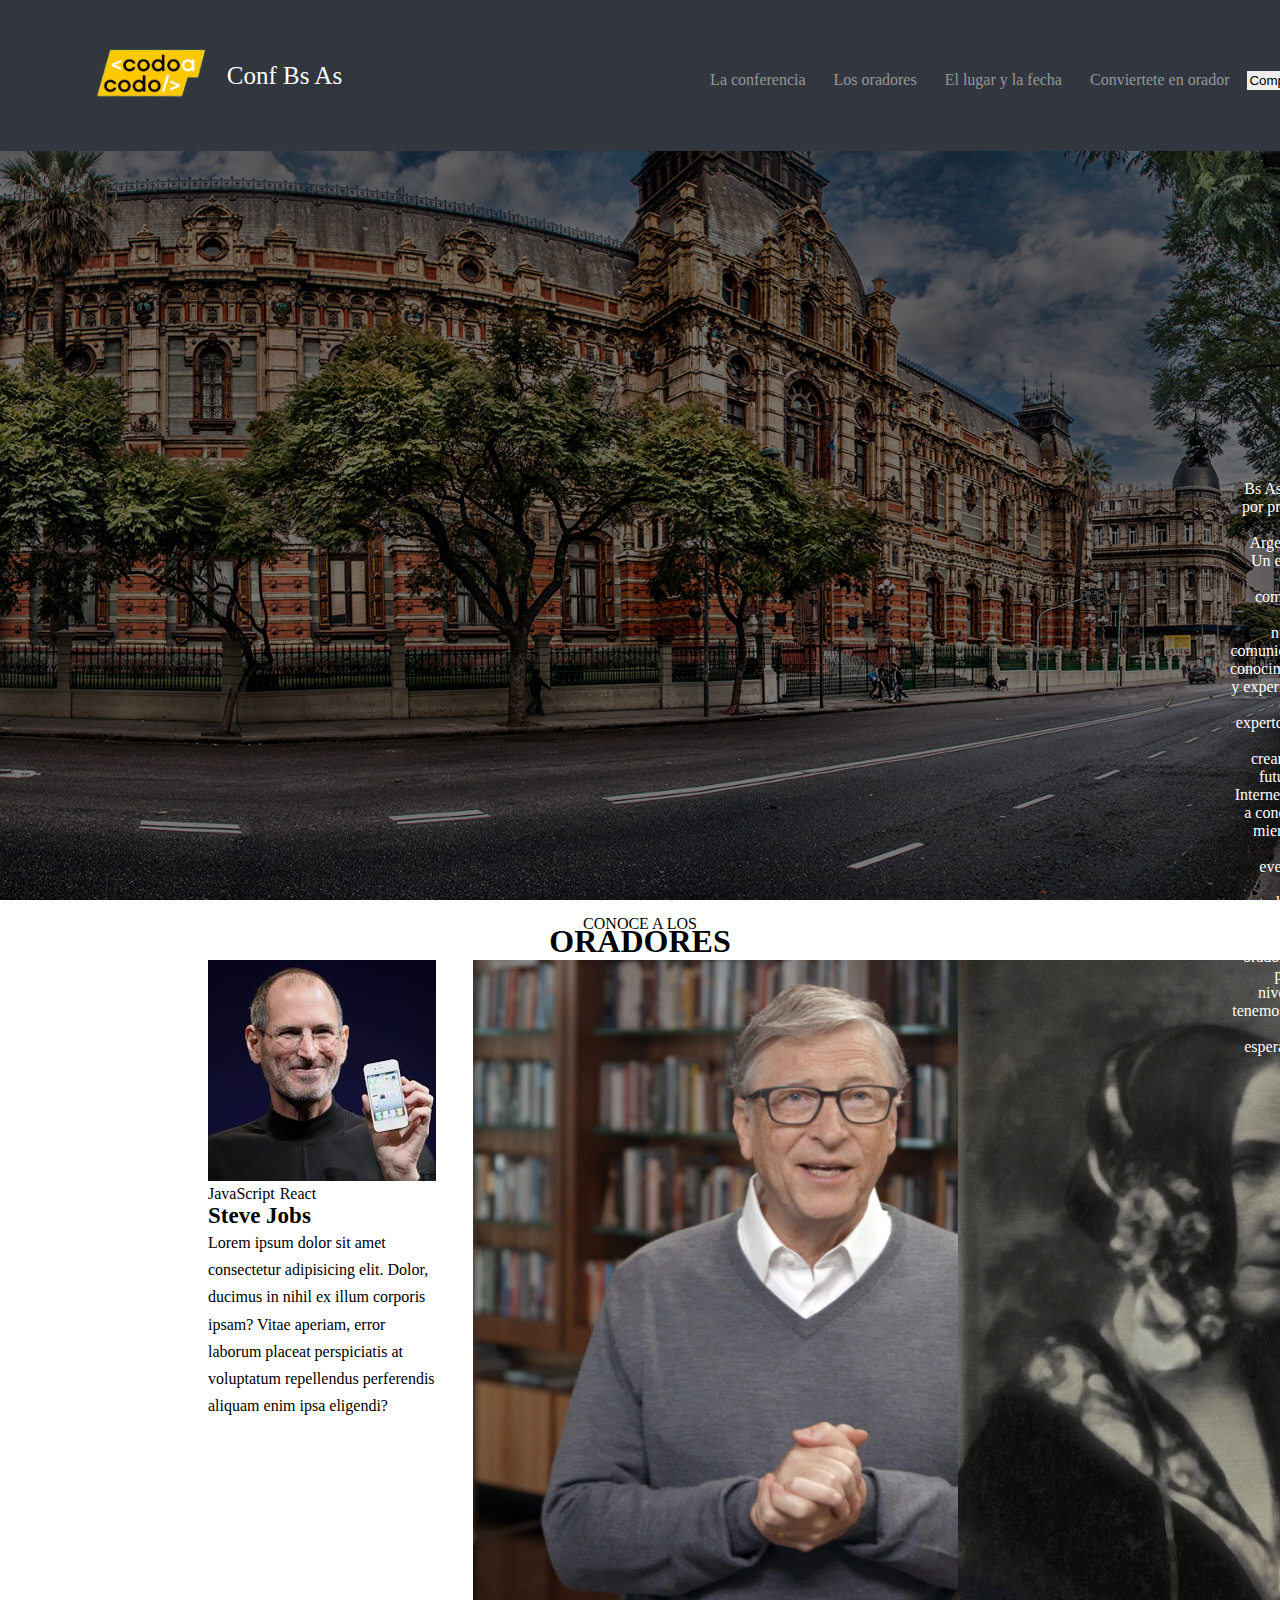
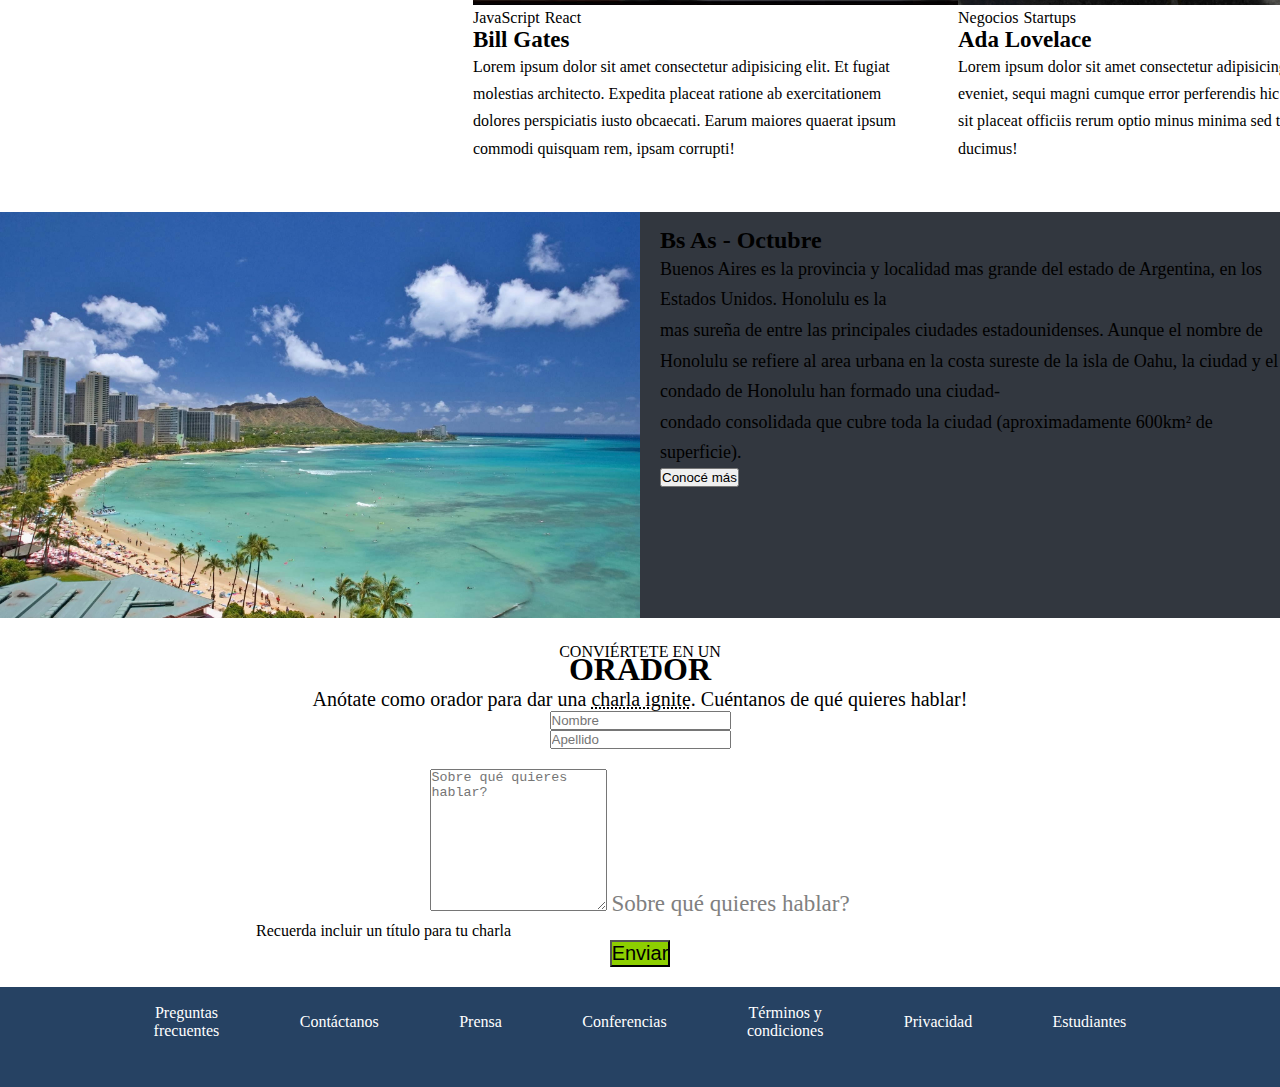
<file: index.html>
<!DOCTYPE html>
<html lang="es">
<head>
    <meta charset="UTF-8">
    <meta http-equiv="X-UA-Compatible" content="IE=edge">
    <meta name="viewport" content="width=device-width, initial-scale=1.0">
    <link rel="stylesheet" href="estilos.css">
    <link href="https://cdn.jsdelivr.net/npm/bootstrap@5.2.2/dist/css/bootstrap.min.css" rel="stylesheet" integrity="sha384-Zenh87qX5JnK2Jl0vWa8Ck2rdkQ2Bzep5IDxbcnCeuOxjzrPF/et3URy9Bv1WTRi" crossorigin="anonymous">
    <title>Primer y Segundo trabajo integrador</title>
</head>
<body>
    <!------Nav----------------->  
    <section class="header" style="min-height: 100vh; width: 100%; background-image: linear-gradient(rgba(0, 0, 0, 0.544),rgba(0, 0, 0, 0.521)),url(imagenes/ba1.jpg); background-position: center; background-size: cover; position:relative;">
        <nav style="width:100%; display: flex; padding: 2% 6%; justify-content: space-between; align-items: center; background-color: rgb(50, 55, 63); height: 100px; position: fixed; z-index: 180;">
            <a href="index.html"><img src="imagenes/codoacodo.png" style="width: 150px; height: 80px;"></a>
            <a href="" style="text-decoration: none;"><h1 style="color: white; font-size: 25px; font-weight: 400;">Conf Bs As</h1></a>
            <div class="nav-links" style="flex: 1; text-align: right;">
                <ul style="margin-top: 10px;">
                    <li class="nav-item"><a class="text-light" href="#">La conferencia</a></li>
                    <li class="nav-item"><a href="#">Los oradores</a></li>
                    <li class="nav-item"><a href="#">El lugar y la fecha</a></li>
                    <li class="nav-item"><a href="#">Conviertete en orador</a></li>
                    <li class="nav-item"><a href="indexTickets.html"><button type="button" class="btn btn-outline-success" style="border-color: transparent; margin-left: -10px;">Comprar tickets</button></a></li>
                </ul>
            </div>
        </nav>
        <!------Conf Bs As---------------->
        <div class="text-box">
            <h1>Conf Bs As</h1>
            <p>Bs As llega por primera vez a Argentina. Un evento para compartir con <br> nuestra comunidad el conocimiento y experiencia de los expertos que <br> estan creando el futuro de Internet. Ven a conocer a miembros del<br> evento, a otros estudiantes de Codo a Codo y los oradores de primer <br>nivel que tenemos para ti. Te esperamos!</p>
            <button type="button" class="button-2 btn btn-outline-light">Quiero ser orador</button>
            <a href="indexTickets.html"><button type="button" class="button-3 btn btn-success">Comprar tickets</button></a>
        </div>
    </section>
    <!-----Conoce a los oradores---------------->
    <section class="oradores">
        <p>CONOCE A LOS</p>
        <h1 style="margin-top: -10px;">ORADORES</h1>
        
      <div class="oradores-cards" style="display: flex; margin-left:5%; margin-right:5%;">
        <div class="card" style="width: 28rem; text-align: left;">
            <a href="#"><img src="imagenes/steve.jpg" class="card-img-top"></a>
            <div class="card-body">
              <span class="badge text-bg-warning">JavaScript</span><span class="badge text-bg-info text-white" style="margin-left:5px;">React</span>
              <h5 class="card-title" style="font-size: 23px;">Steve Jobs</h5>
              <p class="card-text" style="line-height: 1.7;">Lorem ipsum dolor sit amet consectetur adipisicing elit. Dolor, ducimus in nihil ex illum corporis ipsam? Vitae aperiam, error laborum placeat perspiciatis at voluptatum repellendus perferendis aliquam enim ipsa eligendi?</p>
            </div>
          </div>
        <div class="card" style="width: 28rem; margin-left: 37px;text-align: left;">
            <a href="#"><img src="imagenes/bill.jpg" class="card-img-top"></a>
            <div class="card-body">
              <span class="badge text-bg-warning">JavaScript</span><span class="badge text-bg-info text-white" style="margin-left:5px;">React</span>
              <h5 class="card-title" style="font-size: 23px;">Bill Gates</h5>
              <p class="card-text" style="line-height: 1.7;">Lorem ipsum dolor sit amet consectetur adipisicing elit. Et fugiat molestias architecto. Expedita placeat ratione ab exercitationem dolores perspiciatis iusto obcaecati. Earum maiores quaerat ipsum commodi quisquam rem, ipsam corrupti!</p>
            </div>
          </div>
        <div class="card" style="width: 28rem; margin-left: 37px;text-align: left;">
            <a href="#"><img src="imagenes/ada.jpeg" class="card-img-top"></a>
            <div class="card-body">
                <span class="badge text-bg-secondary">Negocios</span><span class="badge text-bg-danger" style="margin-left: 5px;">Startups</span>
                <h5 class="card-title" style="font-size: 23px;">Ada Lovelace</h5>
                <p class="card-text" style="line-height: 1.7;">Lorem ipsum dolor sit amet consectetur adipisicing elit. Eaque, et eveniet, sequi magni cumque error perferendis hic explicabo ipsam sit placeat officiis rerum optio minus minima sed tempore repellat ducimus!</p>
            </div>
          </div>
        </div>
    </section>
    <!------------------Bs As - Octubre----------------------->
    <section class="BsAsOctubre" style="display: flex;">
        <img src="imagenes/honolulu.jpg" class="img-fluid border border-3 border-secondary" style="width:50%;">
        <div class="border-top border-bottom border-3 border-secondary text-white" style="width: 50%; background-color: rgb(50, 55, 63); text-align: left;">
            <h2 style="margin-top: 15px; margin-left: 20px;">Bs As - Octubre</h2>
            <p style="margin-left: 20px; line-height: 1.7; font-size: 18px;">Buenos Aires es la provincia y localidad mas grande del estado de Argentina, en los Estados Unidos. Honolulu es la<br> mas sureña de entre las principales ciudades estadounidenses. Aunque el nombre de Honolulu se refiere al area urbana en la costa sureste de la isla de Oahu, la ciudad y el condado de Honolulu han formado una ciudad-<br>condado consolidada que cubre toda la ciudad (aproximadamente 600km² de superficie).</p>
            <button type="button" class="btn btn-outline-light" style="margin-left: 20px;">Conocé más</button>
        
        </div>
    </section>
<!----------------------------Conviertete-En-Un-Orador--------------------------------------------->
    <section class="ConvierteteOrador">
        <p>CONVIÉRTETE EN UN</p>
        <h1 style="margin-top: -10px;">ORADOR</h1>
        <p style="font-size: 20px;">Anótate como orador para dar una <abbr title="">charla ignite</abbr>. Cuéntanos de qué quieres hablar!</p>
        <div class="row" style="margin-bottom: 20px;">
            <div class="col">
              <input type="text" class="form-control" placeholder="Nombre" aria-label="Nombre">
            </div>
            <div class="col">
              <input type="text" class="form-control" placeholder="Apellido" aria-label="Apellido">
            </div>
          </div>
          <div class="form-floating">
            <textarea class="form-control" placeholder="Sobre qué quieres hablar?" id="floatingTextarea2" style="height: 140px"></textarea>
            <label for="floatingTextarea2" style="color: gray; font-size: 23px; left:8px;">Sobre qué quieres hablar?</label>
          </div>
          <p class="text-secondary" style="text-align: left; margin-top: 5px">Recuerda incluir un título para tu charla</p>
          <div class="d-grid gap-2">
            <button class="btn btn-success border-0" type="button" style="background-color: rgb(141, 207, 0); font-size: 20px;">Enviar</button>
          </div>
    </section>
      <!-----------------------Footer--------------------------->    
    <footer>
        <div class="footer-links">
            <ul style="display: flex; padding: 1.3% 12%; justify-content: space-between; align-items: center; text-align: center;">
                <a href=""><li>Preguntas <br>frecuentes</li></a>
                <a href=""><li>Contáctanos</li></a>
                <a href=""><li>Prensa</li></a>
                <a href=""><li>Conferencias</li></a>
                <a href=""><li>Términos y<br>condiciones</li></a>
                <a href=""><li>Privacidad</li></a>
                <a href=""><li>Estudiantes</li></a>
            </ul>
        </div>
    </footer>



    <script src="https://cdn.jsdelivr.net/npm/bootstrap@5.2.2/dist/js/bootstrap.bundle.min.js" integrity="sha384-OERcA2EqjJCMA+/3y+gxIOqMEjwtxJY7qPCqsdltbNJuaOe923+mo//f6V8Qbsw3" crossorigin="anonymous"></script>
</body>
</html>
</file>
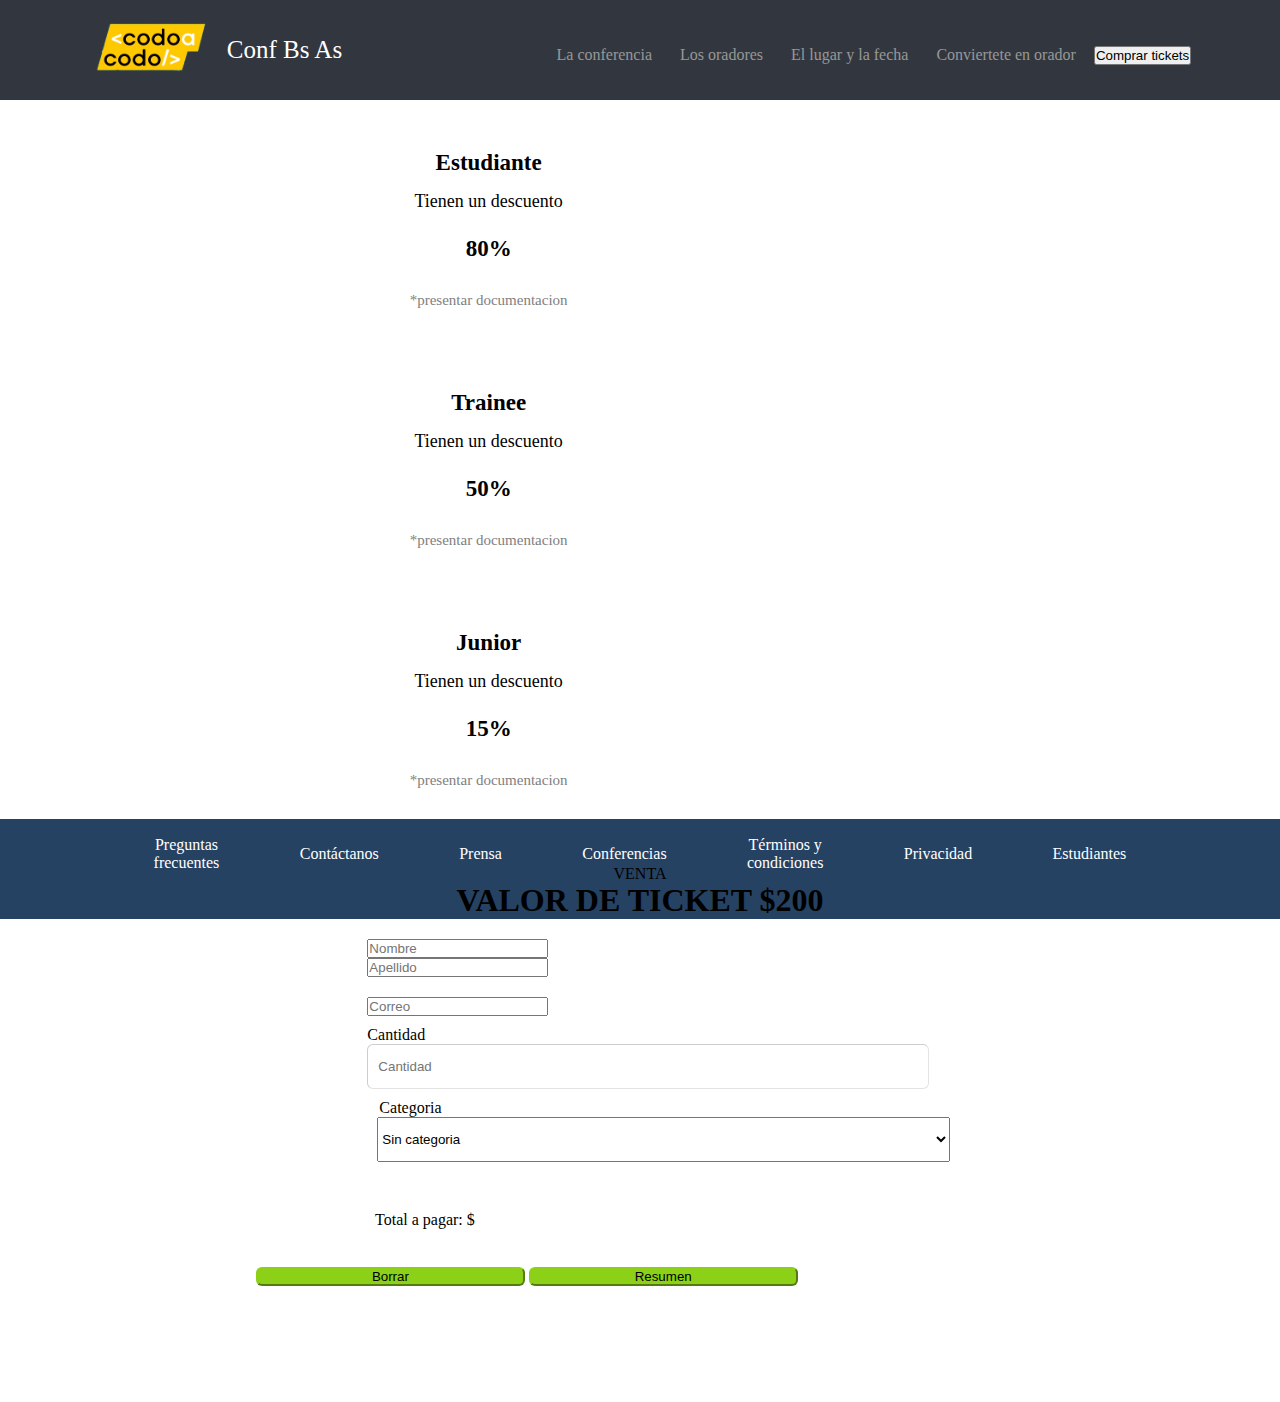
<file: Comprar tickets/index.html>
<!DOCTYPE html>
<html lang="es">
<head>
    <meta charset="UTF-8">
    <meta http-equiv="X-UA-Compatible" content="IE=edge">
    <meta name="viewport" content="width=device-width, initial-scale=1.0">
    <link rel="stylesheet" href="estilos.css">
    <link href="https://cdn.jsdelivr.net/npm/bootstrap@5.2.2/dist/css/bootstrap.min.css" rel="stylesheet" integrity="sha384-Zenh87qX5JnK2Jl0vWa8Ck2rdkQ2Bzep5IDxbcnCeuOxjzrPF/et3URy9Bv1WTRi" crossorigin="anonymous">
    <title>Comprar tickets</title>
</head>
<body>
    <!----------------------Nav-------------------------> 
    <section class="header">
        <nav style="width:100%; display: flex; padding: 2% 6%; justify-content: space-between; align-items: center; background-color: rgb(50, 55, 63); height: 100px; position: fixed; z-index: 180;">
            <a href="C:\Users\USUARIO\Desktop\Escritorio\Programacion\Primer y Segundo Trabajo Practico Integrador\La conferencia\index.html"><img src="imagenes/codoacodo.png" style="width: 150px; height: 80px;"></a>
            <a href="C:\Users\USUARIO\Desktop\Escritorio\Programacion\Primer y Segundo Trabajo Practico Integrador\La conferencia\index.html" style="text-decoration: none;"><h1 style="color: white; font-size: 25px; font-weight: 400;">Conf Bs As</h1></a>
            <div class="nav-links" style="flex: 1; text-align: right;">
                <ul style="margin-top: 10px;">
                    <li class="nav-item"><a href="C:\Users\USUARIO\Desktop\Escritorio\Programacion\Primer y Segundo Trabajo Practico Integrador\La conferencia\index.html">La conferencia</a></li>
                    <li class="nav-item"><a href="#">Los oradores</a></li>
                    <li class="nav-item"><a href="#">El lugar y la fecha</a></li>
                    <li class="nav-item"><a href="#">Conviertete en orador</a></li>
                    <li class="nav-item"><button type="button" class="btn btn-success" style="margin-left: -10px;" href="#">Comprar tickets</button></li>
                </ul>
            </div>
        </nav>
    </section>
    <!---------------------CATEGORIAS--------------------------------------------------------->
    <section class="ticketsSection">
        <div class="categoriaDescuentos">
          <div class="row row-cols-3 row-cols-md-3 g-4" style="width:79%;">   
            <div class="card border-primary mb-3" style="max-width: 19rem; height: 230px; border-radius: 3px; text-align: center; right: 8px;">
                <div class="card-body text-dark">
                  <h5 class="card-title" style="font-size: 23px; margin-top: 10px;">Estudiante</h5>
                  <p class="card-text" style="font-size: 18px; margin-top: 15px;">Tienen un descuento</p>
                  <b><p class="card-text" style="font-size: 23px; margin-top: 24px;">80%</p></b>
                  <p class="card-text" style="font-size: 15px; margin-top: 30px; color: grey;">*presentar documentacion</p>
                </div>
            </div>

            <div class="card border-success mb-3" style="max-width: 19rem; height: 230px; border-radius: 3px; text-align: center;">
                <div class="card-body text-dark">
                    <h5 class="card-title" style="font-size: 23px; margin-top: 10px;">Trainee</h5>
                    <p class="card-text" style="font-size: 18px; margin-top: 15px;">Tienen un descuento</p>
                    <b><p class="card-text" style="font-size: 23px; margin-top: 24px;">50%</p></b>
                    <p class="card-text" style="font-size: 15px; margin-top: 30px; color: grey;">*presentar documentacion</p>
                    
                </div>
            </div>

            <div class="card border-warning mb-3" style="max-width: 19rem; height: 230px; border-radius: 3px; text-align: center; left: 8px;">                
                <div class="card-body">
                    <h5 class="card-title" style="font-size: 23px; margin-top: 10px;">Junior</h5>
                    <p class="card-text" style="font-size: 18px; margin-top: 15px;">Tienen un descuento</p>
                    <b><p class="card-text" style="font-size: 23px; margin-top: 24px;">15%</p></b>
                    <p class="card-text" style="font-size: 15px; margin-top: 30px; color: grey;">*presentar documentacion</p>
                    
                </div>
              </div>
          </div>
        </div>
        <!----------------------------------- VENTA DE TICKETS --------------------------------------------->
        <div class="ventaTickets">
            <p style="margin-top: 5px; margin-bottom:-1px;">VENTA</p>
            <h1 style="margin-bottom: 20px;">VALOR DE TICKET $200</h1>
            <div class="row" style="width: 71%;">
                <div class="col">
                  <input id="inputNombre" type="text" class="form-control" placeholder="Nombre" aria-label="required">
                </div>
                <div class="col">
                  <input id="inputApellido" type="text" class="form-control" placeholder="Apellido" aria-label="required">
                </div>
                <div class="mb-3" style="margin-top: 20px;">
                    <input type="email" class="form-control" placeholder="Correo">
                </div>
                  <div class="row" style="width: 100%;">
                    <div class="col">
                      <p style="margin-top: 10px;">Cantidad</p>
                      <input id="cantidadTickets" type="number" min="0" placeholder="Cantidad" style="border-color: rgba(29, 29, 29, 0.198); border-width: 1px; border-radius: 6px; height: 45px; width: 103%; padding-left: 10px;">
                    </div>
                    <div class="col">
                        <p style="margin-left: 12px; margin-top: 10px;">Categoria</p>
                        <select id="categoria" class="form-select" aria-label="required" style="height: 45px; width: 105%; margin-left: 10px;">
                            <option selected>Sin categoria</option>
                            <option value="1">Estudiante</option>
                            <option value="2">Trainee</option>
                            <option value="3">Junior</option>
                        </select>
                    </div>
                  </div>
            </div>
        <div class="alert alert-primary" role="alert" style="width: 69%; margin-top: 25px; height: 80px; padding-top: 24px;">
                <p id="parrafoTotal">Total a pagar: $</p>
              </div>   
        <div class="btn" style="width: 100%; border-color: transparent;">
            <button id="borrar" class="btn btn-success btn-lg" type="button" style="width:35%; background-color: rgb(140, 208, 23); border-radius: 6px; border-color: rgb(140, 208, 23);">Borrar</button>
            <button id="resumen" class="btn btn-success btn-lg" type="button" style="width:35%; background-color: rgb(140, 208, 23); border-radius: 6px; border-color: rgb(140, 208, 23); ">Resumen</button>
        </div>


        </div>
    </section>
<!-----------------------------------Footer-------------------------------------------->
    <footer>
        <div class="footer-links">
            <ul style="display: flex; padding: 1.3% 12%; justify-content: space-between; align-items: center; text-align: center;">
                <a href=""><li>Preguntas <br>frecuentes</li></a>
                <a href=""><li>Contáctanos</li></a>
                <a href=""><li>Prensa</li></a>
                <a href=""><li>Conferencias</li></a>
                <a href=""><li>Términos y<br>condiciones</li></a>
                <a href=""><li>Privacidad</li></a>
                <a href=""><li>Estudiantes</li></a>
            </ul>
        </div>
    </footer>


    <script src="./script.js"></script>
    </body>
</html>
</file>
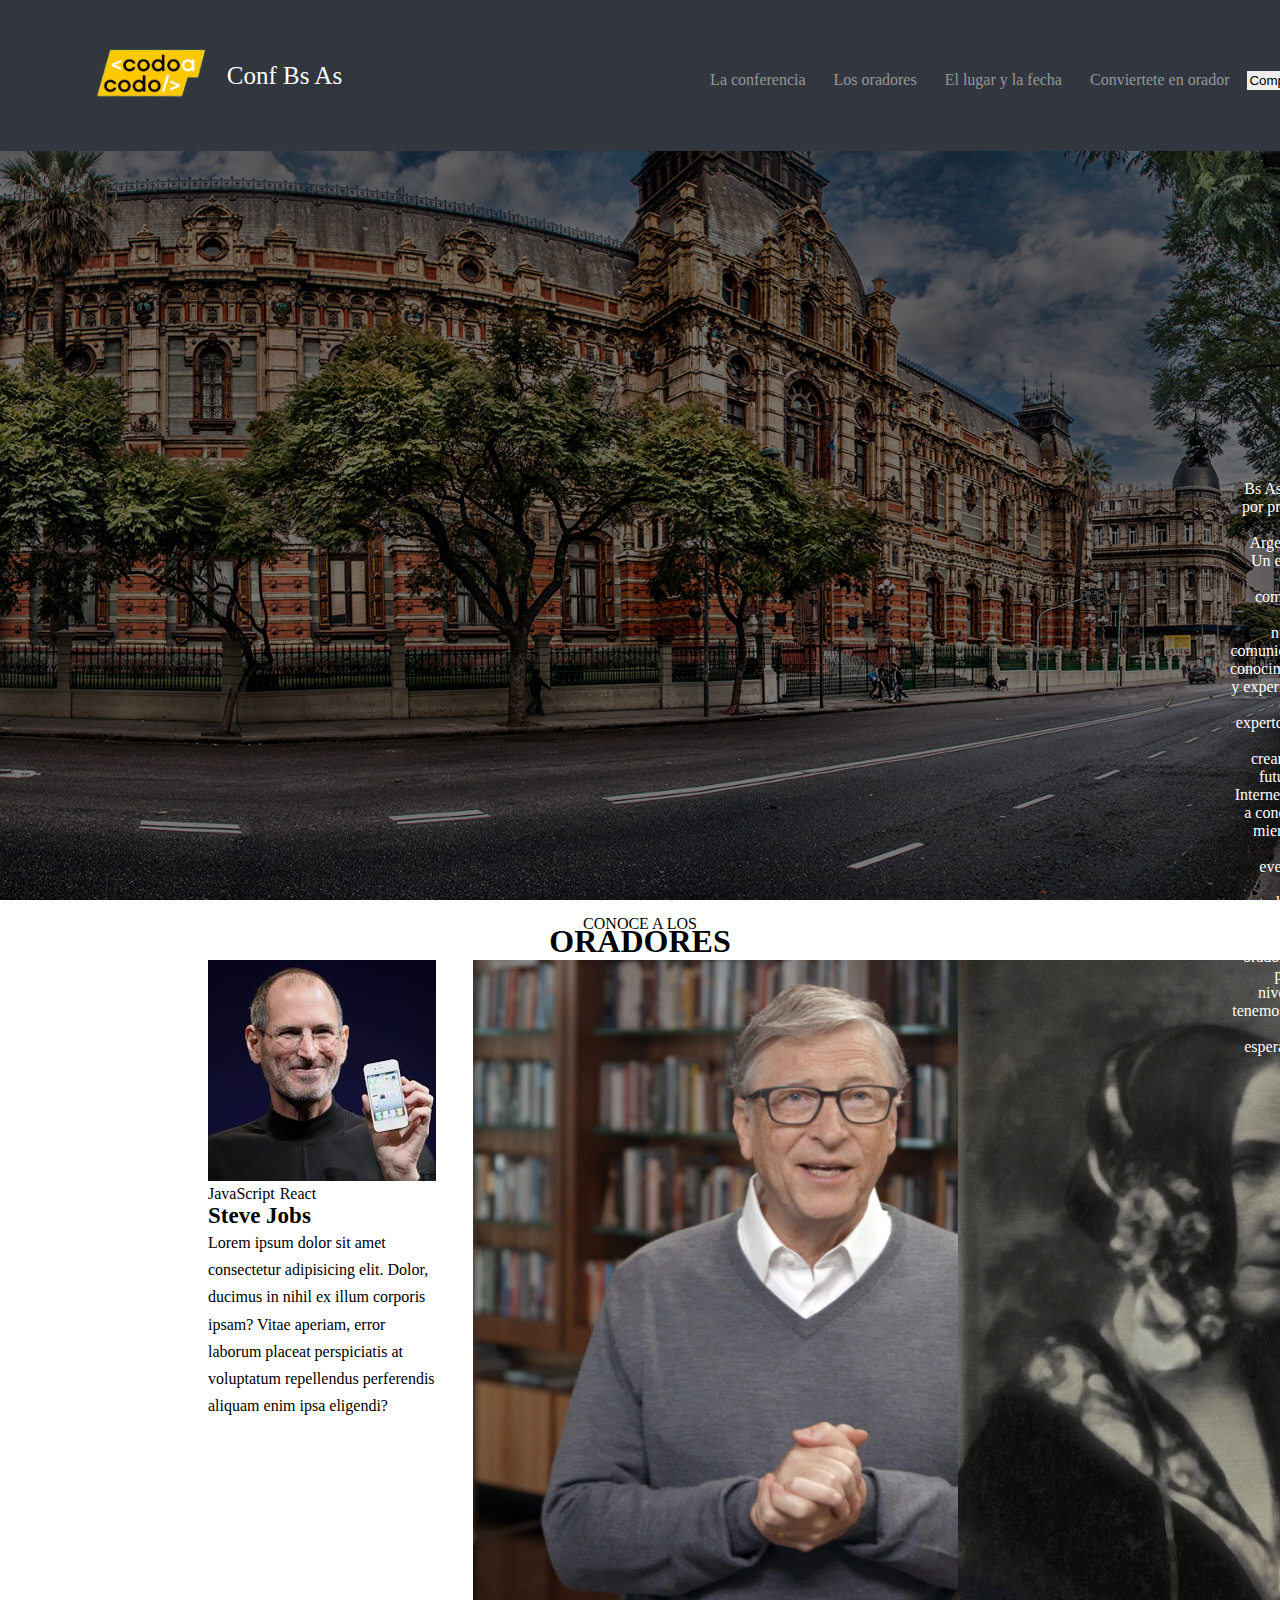
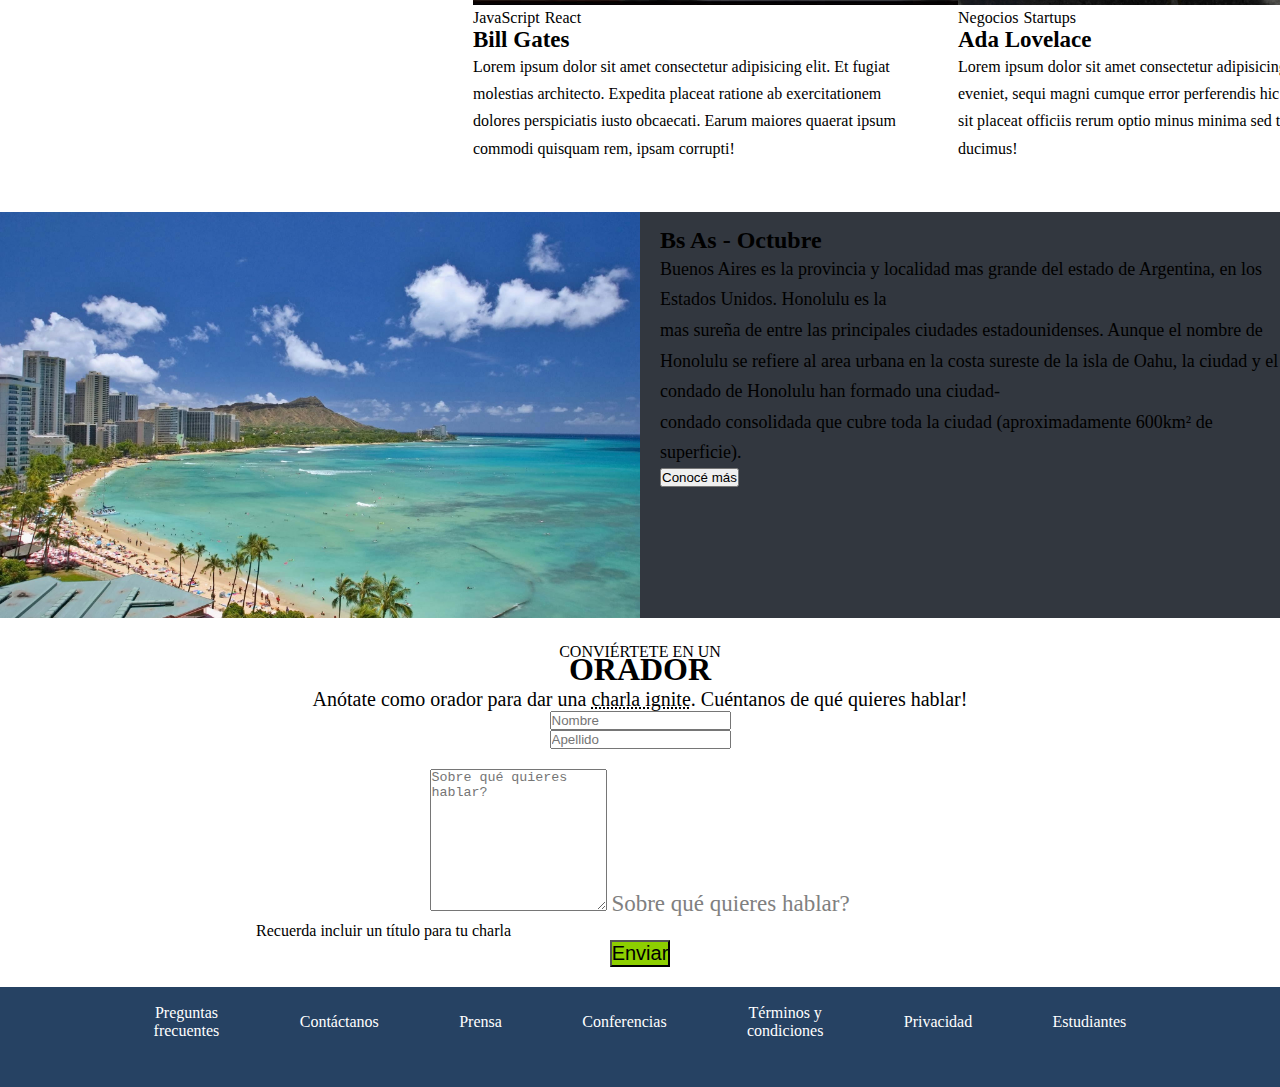
<file: La conferencia/index.html>
<!DOCTYPE html>
<html lang="es">
<head>
    <meta charset="UTF-8">
    <meta http-equiv="X-UA-Compatible" content="IE=edge">
    <meta name="viewport" content="width=device-width, initial-scale=1.0">
    <link rel="stylesheet" href="estilos.css">
    <link href="https://cdn.jsdelivr.net/npm/bootstrap@5.2.2/dist/css/bootstrap.min.css" rel="stylesheet" integrity="sha384-Zenh87qX5JnK2Jl0vWa8Ck2rdkQ2Bzep5IDxbcnCeuOxjzrPF/et3URy9Bv1WTRi" crossorigin="anonymous">
    <title>Primer y Segundo trabajo integrador</title>
</head>
<body>
    <!------Nav----------------->  
    <section class="header" style="min-height: 100vh; width: 100%; background-image: linear-gradient(rgba(0, 0, 0, 0.544),rgba(0, 0, 0, 0.521)),url(imagenes/ba1.jpg); background-position: center; background-size: cover; position:relative;">
        <nav style="width:100%; display: flex; padding: 2% 6%; justify-content: space-between; align-items: center; background-color: rgb(50, 55, 63); height: 100px; position: fixed; z-index: 180;">
            <a href="index.html"><img src="imagenes/codoacodo.png" style="width: 150px; height: 80px;"></a>
            <a href="#" style="text-decoration: none;"><h1 style="color: white; font-size: 25px; font-weight: 400;">Conf Bs As</h1></a>
            <div class="nav-links" style="flex: 1; text-align: right;">
                <ul style="margin-top: 10px;">
                    <li class="nav-item"><a class="text-light" href="#">La conferencia</a></li>
                    <li class="nav-item"><a href="#">Los oradores</a></li>
                    <li class="nav-item"><a href="#">El lugar y la fecha</a></li>
                    <li class="nav-item"><a href="#">Conviertete en orador</a></li>
                    <li class="nav-item"><a href="C:\Users\USUARIO\Desktop\Escritorio\Programacion\Primer y Segundo Trabajo Practico Integrador\Comprar tickets\index.html"><button type="button" class="btn btn-outline-success" style="border-color: transparent; margin-left: -10px;">Comprar tickets</button></a></li>
                </ul>
            </div>
        </nav>
        <!------Conf Bs As---------------->
        <div class="text-box">
            <h1>Conf Bs As</h1>
            <p>Bs As llega por primera vez a Argentina. Un evento para compartir con <br> nuestra comunidad el conocimiento y experiencia de los expertos que <br> estan creando el futuro de Internet. Ven a conocer a miembros del<br> evento, a otros estudiantes de Codo a Codo y los oradores de primer <br>nivel que tenemos para ti. Te esperamos!</p>
            <button type="button" class="button-2 btn btn-outline-light">Quiero ser orador</button>
            <a href="C:\Users\USUARIO\Desktop\Escritorio\Programacion\Primer y Segundo Trabajo Practico Integrador\Comprar tickets\index.html""><button type="button" class="button-3 btn btn-success">Comprar tickets</button></a>
        </div>
    </section>
    <!-----Conoce a los oradores---------------->
    <section class="oradores">
        <p>CONOCE A LOS</p>
        <h1 style="margin-top: -10px;">ORADORES</h1>
        
      <div class="oradores-cards" style="display: flex; margin-left:5%; margin-right:5%;">
        <div class="card" style="width: 28rem; text-align: left;">
            <a href="#"><img src="imagenes/steve.jpg" class="card-img-top"></a>
            <div class="card-body">
              <span class="badge text-bg-warning">JavaScript</span><span class="badge text-bg-info text-white" style="margin-left:5px;">React</span>
              <h5 class="card-title" style="font-size: 23px;">Steve Jobs</h5>
              <p class="card-text" style="line-height: 1.7;">Lorem ipsum dolor sit amet consectetur adipisicing elit. Dolor, ducimus in nihil ex illum corporis ipsam? Vitae aperiam, error laborum placeat perspiciatis at voluptatum repellendus perferendis aliquam enim ipsa eligendi?</p>
            </div>
          </div>
        <div class="card" style="width: 28rem; margin-left: 37px;text-align: left;">
            <a href="#"><img src="imagenes/bill.jpg" class="card-img-top"></a>
            <div class="card-body">
              <span class="badge text-bg-warning">JavaScript</span><span class="badge text-bg-info text-white" style="margin-left:5px;">React</span>
              <h5 class="card-title" style="font-size: 23px;">Bill Gates</h5>
              <p class="card-text" style="line-height: 1.7;">Lorem ipsum dolor sit amet consectetur adipisicing elit. Et fugiat molestias architecto. Expedita placeat ratione ab exercitationem dolores perspiciatis iusto obcaecati. Earum maiores quaerat ipsum commodi quisquam rem, ipsam corrupti!</p>
            </div>
          </div>
        <div class="card" style="width: 28rem; margin-left: 37px;text-align: left;">
            <a href="#"><img src="imagenes/ada.jpeg" class="card-img-top"></a>
            <div class="card-body">
                <span class="badge text-bg-secondary">Negocios</span><span class="badge text-bg-danger" style="margin-left: 5px;">Startups</span>
                <h5 class="card-title" style="font-size: 23px;">Ada Lovelace</h5>
                <p class="card-text" style="line-height: 1.7;">Lorem ipsum dolor sit amet consectetur adipisicing elit. Eaque, et eveniet, sequi magni cumque error perferendis hic explicabo ipsam sit placeat officiis rerum optio minus minima sed tempore repellat ducimus!</p>
            </div>
          </div>
        </div>
    </section>
    <!------------------Bs As - Octubre----------------------->
    <section class="BsAsOctubre" style="display: flex;">
        <img src="imagenes/honolulu.jpg" class="img-fluid border border-3 border-secondary" style="width:50%;">
        <div class="border-top border-bottom border-3 border-secondary text-white" style="width: 50%; background-color: rgb(50, 55, 63); text-align: left;">
            <h2 style="margin-top: 15px; margin-left: 20px;">Bs As - Octubre</h2>
            <p style="margin-left: 20px; line-height: 1.7; font-size: 18px;">Buenos Aires es la provincia y localidad mas grande del estado de Argentina, en los Estados Unidos. Honolulu es la<br> mas sureña de entre las principales ciudades estadounidenses. Aunque el nombre de Honolulu se refiere al area urbana en la costa sureste de la isla de Oahu, la ciudad y el condado de Honolulu han formado una ciudad-<br>condado consolidada que cubre toda la ciudad (aproximadamente 600km² de superficie).</p>
            <button type="button" class="btn btn-outline-light" style="margin-left: 20px;">Conocé más</button>
        
        </div>
    </section>
<!----------------------------Conviertete-En-Un-Orador--------------------------------------------->
    <section class="ConvierteteOrador">
        <p>CONVIÉRTETE EN UN</p>
        <h1 style="margin-top: -10px;">ORADOR</h1>
        <p style="font-size: 20px;">Anótate como orador para dar una <abbr title="">charla ignite</abbr>. Cuéntanos de qué quieres hablar!</p>
        <div class="row" style="margin-bottom: 20px;">
            <div class="col">
              <input type="text" class="form-control" placeholder="Nombre" aria-label="Nombre">
            </div>
            <div class="col">
              <input type="text" class="form-control" placeholder="Apellido" aria-label="Apellido">
            </div>
          </div>
          <div class="form-floating">
            <textarea class="form-control" placeholder="Sobre qué quieres hablar?" id="floatingTextarea2" style="height: 140px"></textarea>
            <label for="floatingTextarea2" style="color: gray; font-size: 23px; left:8px;">Sobre qué quieres hablar?</label>
          </div>
          <p class="text-secondary" style="text-align: left; margin-top: 5px">Recuerda incluir un título para tu charla</p>
          <div class="d-grid gap-2">
            <button class="btn btn-success border-0" type="button" style="background-color: rgb(141, 207, 0); font-size: 20px;">Enviar</button>
          </div>
    </section>
      <!-----------------------Footer--------------------------->    
    <footer>
        <div class="footer-links">
            <ul style="display: flex; padding: 1.3% 12%; justify-content: space-between; align-items: center; text-align: center;">
                <a href=""><li>Preguntas <br>frecuentes</li></a>
                <a href=""><li>Contáctanos</li></a>
                <a href=""><li>Prensa</li></a>
                <a href=""><li>Conferencias</li></a>
                <a href=""><li>Términos y<br>condiciones</li></a>
                <a href=""><li>Privacidad</li></a>
                <a href=""><li>Estudiantes</li></a>
            </ul>
        </div>
    </footer>



    <script src="https://cdn.jsdelivr.net/npm/bootstrap@5.2.2/dist/js/bootstrap.bundle.min.js" integrity="sha384-OERcA2EqjJCMA+/3y+gxIOqMEjwtxJY7qPCqsdltbNJuaOe923+mo//f6V8Qbsw3" crossorigin="anonymous"></script>
</body>
</html>
</file>
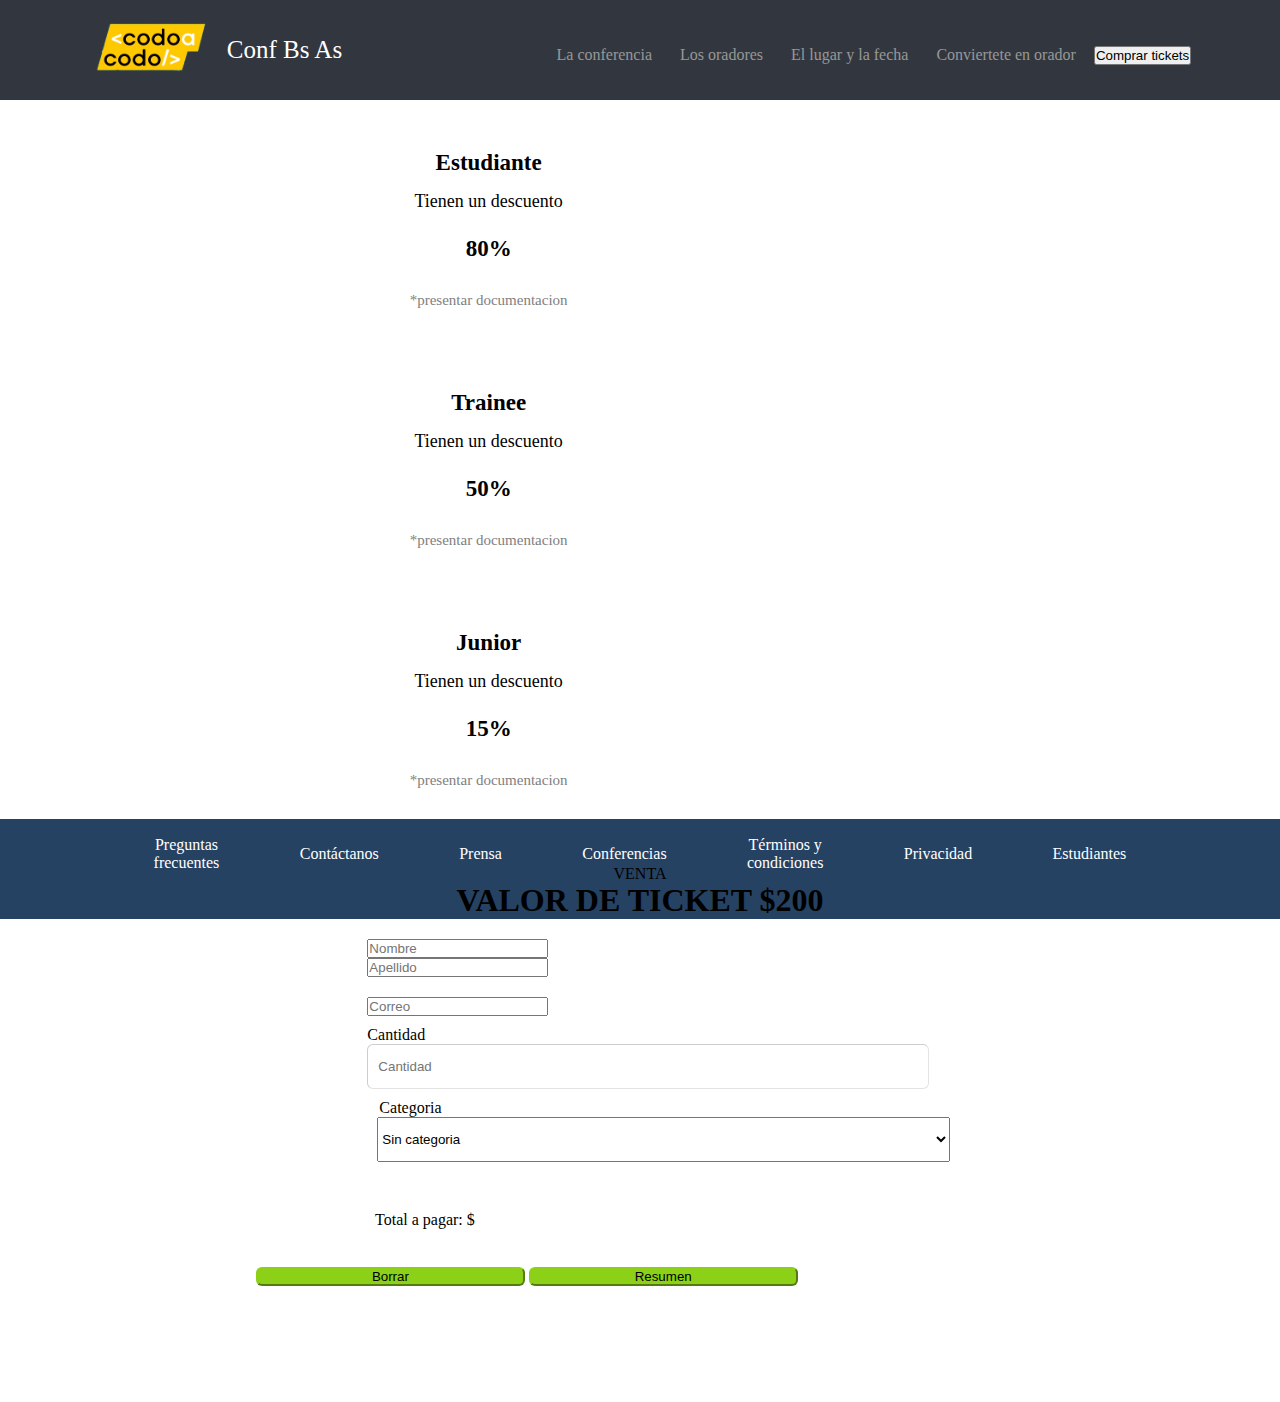
<file: indexTickets.html>
<!DOCTYPE html>
<html lang="es">
<head>
    <meta charset="UTF-8">
    <meta http-equiv="X-UA-Compatible" content="IE=edge">
    <meta name="viewport" content="width=device-width, initial-scale=1.0">
    <link rel="stylesheet" href="estilosTickets.css">
    <link href="https://cdn.jsdelivr.net/npm/bootstrap@5.2.2/dist/css/bootstrap.min.css" rel="stylesheet" integrity="sha384-Zenh87qX5JnK2Jl0vWa8Ck2rdkQ2Bzep5IDxbcnCeuOxjzrPF/et3URy9Bv1WTRi" crossorigin="anonymous">
    <title>Comprar tickets</title>
</head>
<body>
    <!----------------------Nav-------------------------> 
    <section class="header">
        <nav style="width:100%; display: flex; padding: 2% 6%; justify-content: space-between; align-items: center; background-color: rgb(50, 55, 63); height: 100px; position: fixed; z-index: 180;">
            <a href="index.html"><img src="imagenesTickets/codoacodo.png" style="width: 150px; height: 80px;"></a>
            <a href="index.html" style="text-decoration: none;"><h1 style="color: white; font-size: 25px; font-weight: 400;">Conf Bs As</h1></a>
            <div class="nav-links" style="flex: 1; text-align: right;">
                <ul style="margin-top: 10px;">
                    <li class="nav-item"><a href="index.html">La conferencia</a></li>
                    <li class="nav-item"><a href="#">Los oradores</a></li>
                    <li class="nav-item"><a href="#">El lugar y la fecha</a></li>
                    <li class="nav-item"><a href="#">Conviertete en orador</a></li>
                    <li class="nav-item"><button type="button" class="btn btn-success" style="margin-left: -10px;" href="#">Comprar tickets</button></li>
                </ul>
            </div>
        </nav>
    </section>
    <!---------------------CATEGORIAS--------------------------------------------------------->
    <section class="ticketsSection">
        <div class="categoriaDescuentos">
          <div class="row row-cols-3 row-cols-md-3 g-4" style="width:79%;">   
            <div class="card border-primary mb-3" style="max-width: 19rem; height: 230px; border-radius: 3px; text-align: center; right: 8px;">
                <div class="card-body text-dark">
                  <h5 class="card-title" style="font-size: 23px; margin-top: 10px;">Estudiante</h5>
                  <p class="card-text" style="font-size: 18px; margin-top: 15px;">Tienen un descuento</p>
                  <b><p class="card-text" style="font-size: 23px; margin-top: 24px;">80%</p></b>
                  <p class="card-text" style="font-size: 15px; margin-top: 30px; color: grey;">*presentar documentacion</p>
                </div>
            </div>

            <div class="card border-success mb-3" style="max-width: 19rem; height: 230px; border-radius: 3px; text-align: center;">
                <div class="card-body text-dark">
                    <h5 class="card-title" style="font-size: 23px; margin-top: 10px;">Trainee</h5>
                    <p class="card-text" style="font-size: 18px; margin-top: 15px;">Tienen un descuento</p>
                    <b><p class="card-text" style="font-size: 23px; margin-top: 24px;">50%</p></b>
                    <p class="card-text" style="font-size: 15px; margin-top: 30px; color: grey;">*presentar documentacion</p>
                    
                </div>
            </div>

            <div class="card border-warning mb-3" style="max-width: 19rem; height: 230px; border-radius: 3px; text-align: center; left: 8px;">                
                <div class="card-body">
                    <h5 class="card-title" style="font-size: 23px; margin-top: 10px;">Junior</h5>
                    <p class="card-text" style="font-size: 18px; margin-top: 15px;">Tienen un descuento</p>
                    <b><p class="card-text" style="font-size: 23px; margin-top: 24px;">15%</p></b>
                    <p class="card-text" style="font-size: 15px; margin-top: 30px; color: grey;">*presentar documentacion</p>
                    
                </div>
              </div>
          </div>
        </div>
        <!----------------------------------- VENTA DE TICKETS --------------------------------------------->
        <div class="ventaTickets">
            <p style="margin-top: 5px; margin-bottom:-1px;">VENTA</p>
            <h1 style="margin-bottom: 20px;">VALOR DE TICKET $200</h1>
            <div class="row" style="width: 71%;">
                <div class="col">
                  <input id="inputNombre" type="text" class="form-control" placeholder="Nombre" aria-label="required">
                </div>
                <div class="col">
                  <input id="inputApellido" type="text" class="form-control" placeholder="Apellido" aria-label="required">
                </div>
                <div class="mb-3" style="margin-top: 20px;">
                    <input type="email" class="form-control" placeholder="Correo">
                </div>
                  <div class="row" style="width: 100%;">
                    <div class="col">
                      <p style="margin-top: 10px;">Cantidad</p>
                      <input id="cantidadTickets" type="number" min="0" placeholder="Cantidad" style="border-color: rgba(29, 29, 29, 0.198); border-width: 1px; border-radius: 6px; height: 45px; width: 103%; padding-left: 10px;">
                    </div>
                    <div class="col">
                        <p style="margin-left: 12px; margin-top: 10px;">Categoria</p>
                        <select id="categoria" class="form-select" aria-label="required" style="height: 45px; width: 105%; margin-left: 10px;">
                            <option selected>Sin categoria</option>
                            <option value="1">Estudiante</option>
                            <option value="2">Trainee</option>
                            <option value="3">Junior</option>
                        </select>
                    </div>
                  </div>
            </div>
        <div class="alert alert-primary" role="alert" style="width: 69%; margin-top: 25px; height: 80px; padding-top: 24px;">
                <p id="parrafoTotal">Total a pagar: $</p>
              </div>   
        <div class="btn" style="width: 100%; border-color: transparent;">
            <button id="borrar" class="btn btn-success btn-lg" type="button" style="width:35%; background-color: rgb(140, 208, 23); border-radius: 6px; border-color: rgb(140, 208, 23);">Borrar</button>
            <button id="resumen" class="btn btn-success btn-lg" type="button" style="width:35%; background-color: rgb(140, 208, 23); border-radius: 6px; border-color: rgb(140, 208, 23); ">Resumen</button>
        </div>


        </div>
    </section>
<!-----------------------------------Footer-------------------------------------------->
    <footer>
        <div class="footer-links">
            <ul style="display: flex; padding: 1.3% 12%; justify-content: space-between; align-items: center; text-align: center;">
                <a href=""><li>Preguntas <br>frecuentes</li></a>
                <a href=""><li>Contáctanos</li></a>
                <a href=""><li>Prensa</li></a>
                <a href=""><li>Conferencias</li></a>
                <a href=""><li>Términos y<br>condiciones</li></a>
                <a href=""><li>Privacidad</li></a>
                <a href=""><li>Estudiantes</li></a>
            </ul>
        </div>
    </footer>


    <script src="./script.js"></script>
    </body>
</html>
</file>
<file: estilos.css>
* {
    margin: 0;
    padding: 0;
}

/*---------Nav------------*/
.nav-links ul li{
    list-style: none;
    display: inline-block;
    padding: 8px 12px;
    position: relative;
}
.nav-links ul li a{
    text-decoration: none;
    color: rgb(151, 151, 151);
}
.nav-links ul li a:hover{
    text-decoration: none;
    color: white;
}

/*-------------Conf Bs As------------------*/
.text-box h1{
    color: white; 
    position: absolute; 
    top: 425px; 
    left: 1535px;
}
.text-box p{
    color: white; 
    position: absolute; 
    text-align: right; 
    top: 480px; 
    left: 1230px;
}
.button-2{
    position:absolute;
    top: 620px; 
    left: 1425px;
}
.button-3{
    position:absolute;
    top: 620px;
    left: 1590px;
}


/*---------Conoce a los oradores------------*/

.oradores{
    width: 75%;
    margin: auto;
    text-align: center;
    padding-top: 15px;
    padding-bottom: 50px;
}
/*----------------------BsAs-Octubre------------------------*/
.BsAsOctubre{
    width: 100%;
}
/*-------------------Conviertete-en-un-orador------------------------------*/
.ConvierteteOrador{
    width: 60%;
    margin: auto;
    text-align: center;
    padding-top: 25px;
    padding-bottom: 20px;
}

/*-------------------------Footer---------------------------------*/
.footer-links{
    width: 100%;
    height: 100px;
    background-color: rgb(38, 66, 99);
}

.footer-links ul li{
    list-style: none;
    display: inline-block;
    position: relative;
    color: white;
    text-decoration: none;
}
/*------------------------------------------------------------*/
</file>
<file: Comprar tickets/estilos.css>
* {
    margin: 0;
    padding: 0;
    box-sizing: border-box;
}

/*---------Nav------------*/
.nav-links ul li{
    list-style: none;
    display: inline-block;
    padding: 8px 12px;
    position: relative;
}
.nav-links ul li a{
    text-decoration: none;
    color: rgb(151, 151, 151);
}
.nav-links ul li a:hover{
    text-decoration: none;
    color: white;
}

/*--------------------Comprar Tickets-------------------*/

.ticketsSection{
    width: 60%;
    margin: auto;
    height:91vh;
    padding-top: 100px;
}

.categoriaDescuentos{
    display:flex;
    align-items: center;
    justify-content: center;
    padding-top: 40px;
}

.ventaTickets{
    height:60.2vh;
    display: flex;
    align-items: center;
    flex-direction: column;
}
/*--------------------Footer-------------------------*/
.footer-links{
    width: 100%;
    height: 100px;
    background-color: rgb(38, 66, 99);
}

.footer-links ul li{
    list-style: none;
    display: inline-block;
    position: relative;
    color: white;
    text-decoration: none;
}
</file>
<file: La conferencia/estilos.css>
* {
    margin: 0;
    padding: 0;
}

/*---------Nav------------*/
.nav-links ul li{
    list-style: none;
    display: inline-block;
    padding: 8px 12px;
    position: relative;
}
.nav-links ul li a{
    text-decoration: none;
    color: rgb(151, 151, 151);
}
.nav-links ul li a:hover{
    text-decoration: none;
    color: white;
}

/*-------------Conf Bs As------------------*/
.text-box h1{
    color: white; 
    position: absolute; 
    top: 425px; 
    left: 1535px;
}
.text-box p{
    color: white; 
    position: absolute; 
    text-align: right; 
    top: 480px; 
    left: 1230px;
}
.button-2{
    position:absolute;
    top: 620px; 
    left: 1425px;
}
.button-3{
    position:absolute;
    top: 620px;
    left: 1590px;
}


/*---------Conoce a los oradores------------*/

.oradores{
    width: 75%;
    margin: auto;
    text-align: center;
    padding-top: 15px;
    padding-bottom: 50px;
}
/*----------------------BsAs-Octubre------------------------*/
.BsAsOctubre{
    width: 100%;
}
/*-------------------Conviertete-en-un-orador------------------------------*/
.ConvierteteOrador{
    width: 60%;
    margin: auto;
    text-align: center;
    padding-top: 25px;
    padding-bottom: 20px;
}

/*-------------------------Footer---------------------------------*/
.footer-links{
    width: 100%;
    height: 100px;
    background-color: rgb(38, 66, 99);
}

.footer-links ul li{
    list-style: none;
    display: inline-block;
    position: relative;
    color: white;
    text-decoration: none;
}
/*------------------------------------------------------------*/
</file>
<file: estilosTickets.css>
* {
    margin: 0;
    padding: 0;
    box-sizing: border-box;
}

/*---------Nav------------*/
.nav-links ul li{
    list-style: none;
    display: inline-block;
    padding: 8px 12px;
    position: relative;
}
.nav-links ul li a{
    text-decoration: none;
    color: rgb(151, 151, 151);
}
.nav-links ul li a:hover{
    text-decoration: none;
    color: white;
}

/*--------------------Comprar Tickets-------------------*/

.ticketsSection{
    width: 60%;
    margin: auto;
    height:91vh;
    padding-top: 100px;
}

.categoriaDescuentos{
    display:flex;
    align-items: center;
    justify-content: center;
    padding-top: 40px;
}

.ventaTickets{
    height:60.2vh;
    display: flex;
    align-items: center;
    flex-direction: column;
}
/*--------------------Footer-------------------------*/
.footer-links{
    width: 100%;
    height: 100px;
    background-color: rgb(38, 66, 99);
}

.footer-links ul li{
    list-style: none;
    display: inline-block;
    position: relative;
    color: white;
    text-decoration: none;
}
</file>
